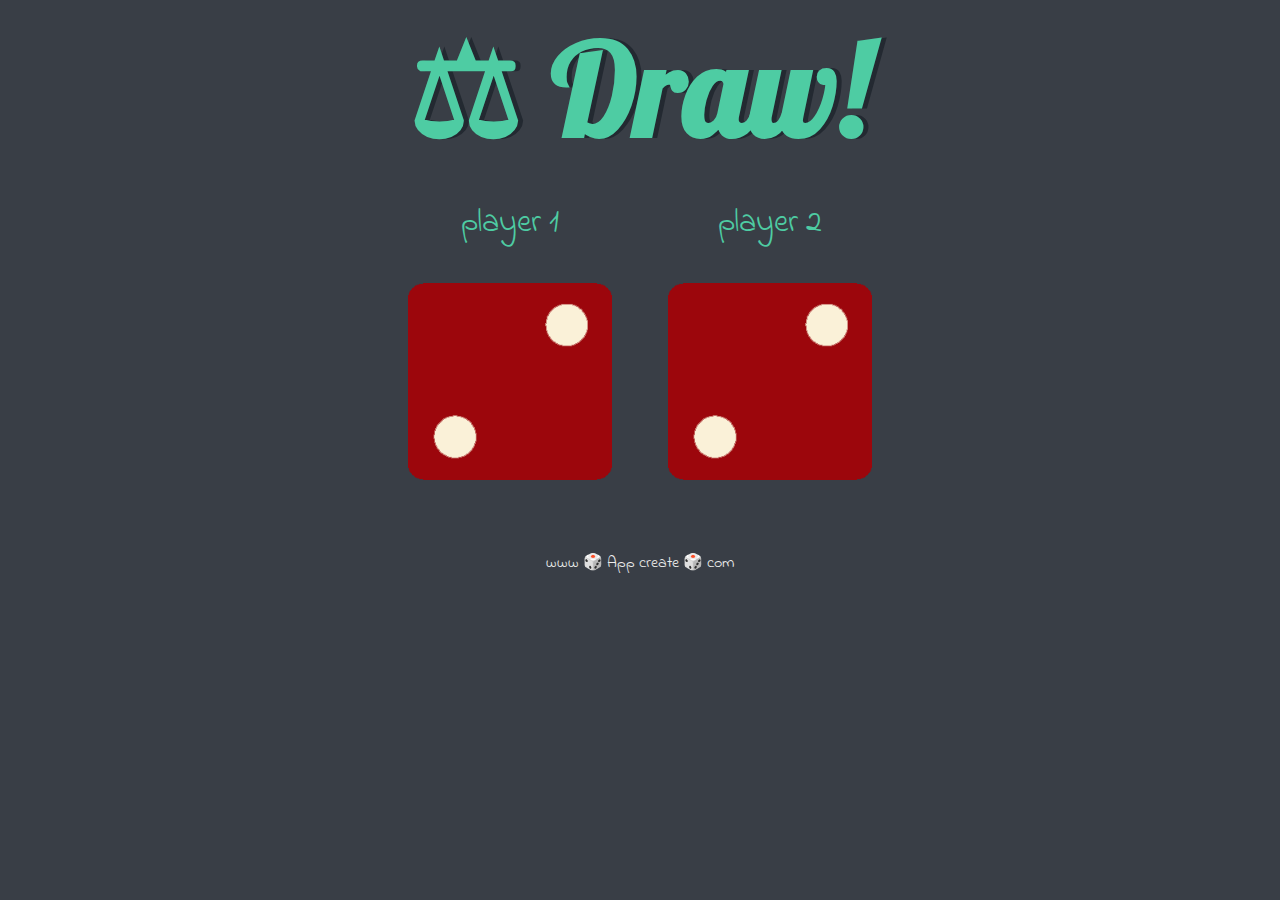
<file: Dice Game/index.html>
<!DOCTYPE html>
<html lang="en">
<head>
    <meta charset="UTF-8">
    <meta name="viewport" content="width=device-width, initial-scale=1.0">
    <title>Dice</title>
    <link href="https://fonts.googleapis.com/css2?family=Indie+Flower&family=Lobster&display=swap" rel="stylesheet">
    <link rel="stylesheet" href="style.css">
</head>
<body>
    <div class="container">
        <h1>Refresh Me</h1>
    <div class="dice">
        <p>player 1</p>
        <img src="images/dice6.png" alt="">
    </div>
    <div class="dice">
        <p>player 2</p>
        <img src="images/dice6.png" alt="">
    </div>
    </div>
    
<footer>
    www 🎲 App create 🎲 com 
</footer>
<script src="index.js"></script>
</body>
</html>
</file>
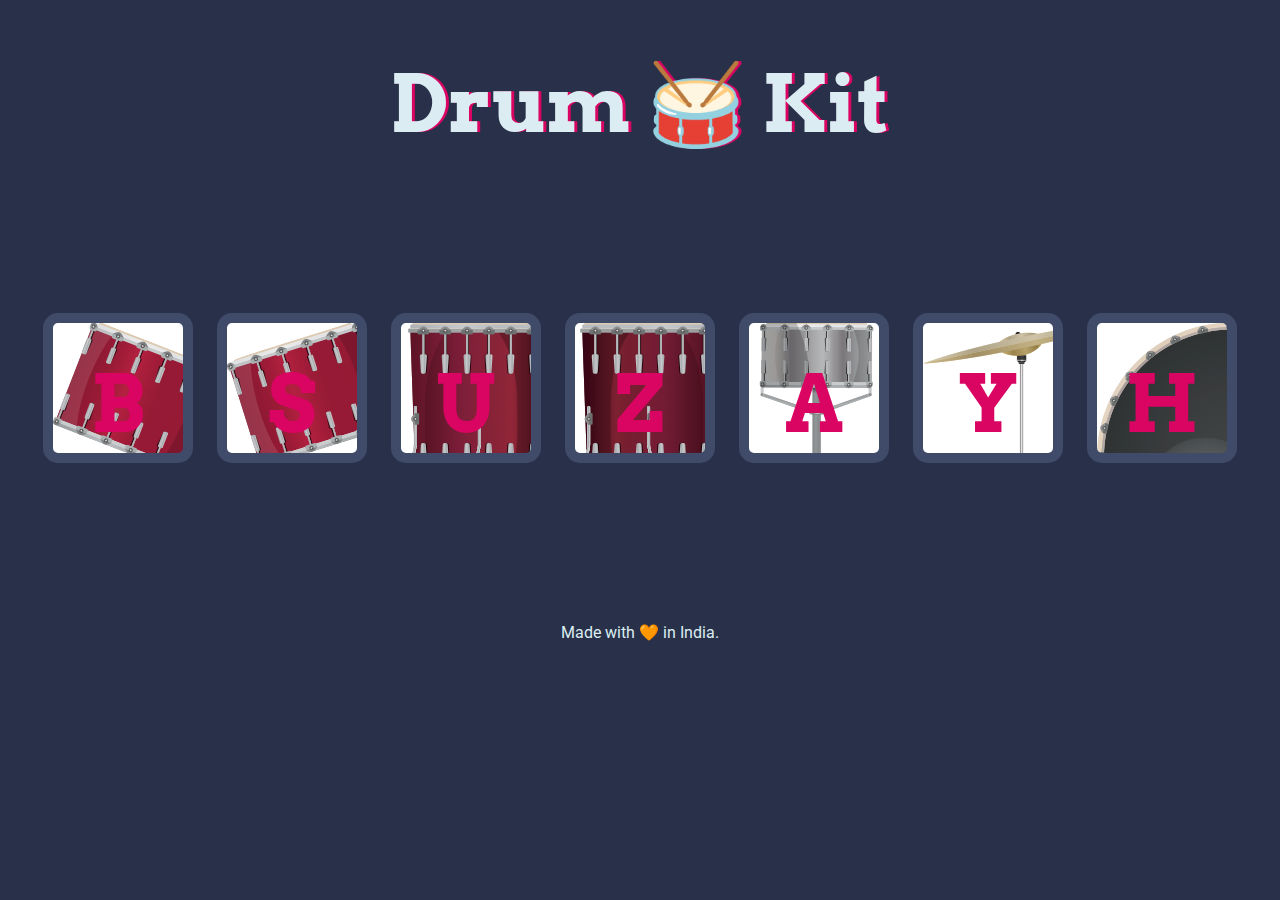
<file: Drum kit/index.html>
<!DOCTYPE html>
<html lang="en">
<head>
    <meta charset="UTF-8">
    <meta name="viewport" content="width=device-width, initial-scale=1.0">
    <title>Drum Kit</title>
    <link href="https://fonts.googleapis.com/css2?family=Arvo&family=Roboto&display=swap" rel="stylesheet">
    <link rel="stylesheet" href="style.css">
</head>
<body>
    <h1 id="title">Drum 🥁 Kit</h1>
    <div class="set">
        <button class="b drum">B</button>
        <button class="s drum">S</button>
        <button class="u drum">U</button>
        <button class="z drum">Z</button>
        <button class="a drum">A</button>
        <button class="y drum">Y</button>
        <button class="h drum">H</button>
    </div>

    <script src="index.js"></script>
</body>
<footer>
    Made with 🧡 in India.
</footer>
</html>
</file>
<file: Dice Game/style.css>
body {
    background-color: #393E46;
  }

.container{
    width: 70%;
  margin: auto;
  text-align: center;
}
.dice{
    display:inline-block ;
    text-align: center;
}
h1{
    font-family: 'Lobster', cursive;
    text-shadow: 5px 0 #232931;
    font-size: 8rem;
    margin: auto;
    color: #4ECCA3;

}
p {
    font-size: 2rem;
    color: #4ECCA3;
    font-family: 'Indie Flower', cursive;
  }
  img{
      width: 80%;
  }
  footer{
      margin-top: 5%;
      color: #EEEEEE;
      text-align: center;
      font-family: 'Indie Flower', cursive;
  }
</file>
<file: Drum kit/style.css>
body{
    background-color:#283149;
    text-align: center;
}

h1{
    font-family: 'Arvo', serif;
    font-size: 5rem;
    text-shadow: 3px 0 #da0463;
    color: #DBEDF3;
}
footer{
    font-family: 'Roboto', sans-serif;
    color: #dbedf3;
}

.set{
    margin: 150px auto;
}
.b{
    background-image: url("images/tom1.png");
}
.s{
    background-image: url("images/tom2.png");
}
.u{
    background-image: url("images/tom3.png");
}
.z{
    background-image: url("images/tom4.png");
}
.a{
    background-image: url("images/snare.png");
}
.y{
    background-image: url("images/crash.png");
}
.h{
    background-image: url("images/kick.png");
}

.pressed{
    box-shadow: 0 2px 0 whitesmoke;
    opacity: 0.5;
}
.drum{
    outline: none;
    border:10px solid #404b69;
    font-family: 'Arvo', serif;
    font-size: 5rem;
    font-weight: 900;
    line-height: 2;
    color: #da0463;
    border-radius: 15px;
    text-shadow: 3px o #DBEDF3;
    width: 150px;
    height: 150px;
    display: inline-block;
    text-align: center;
    margin:10px;
    background-color:white;

}
</file>
